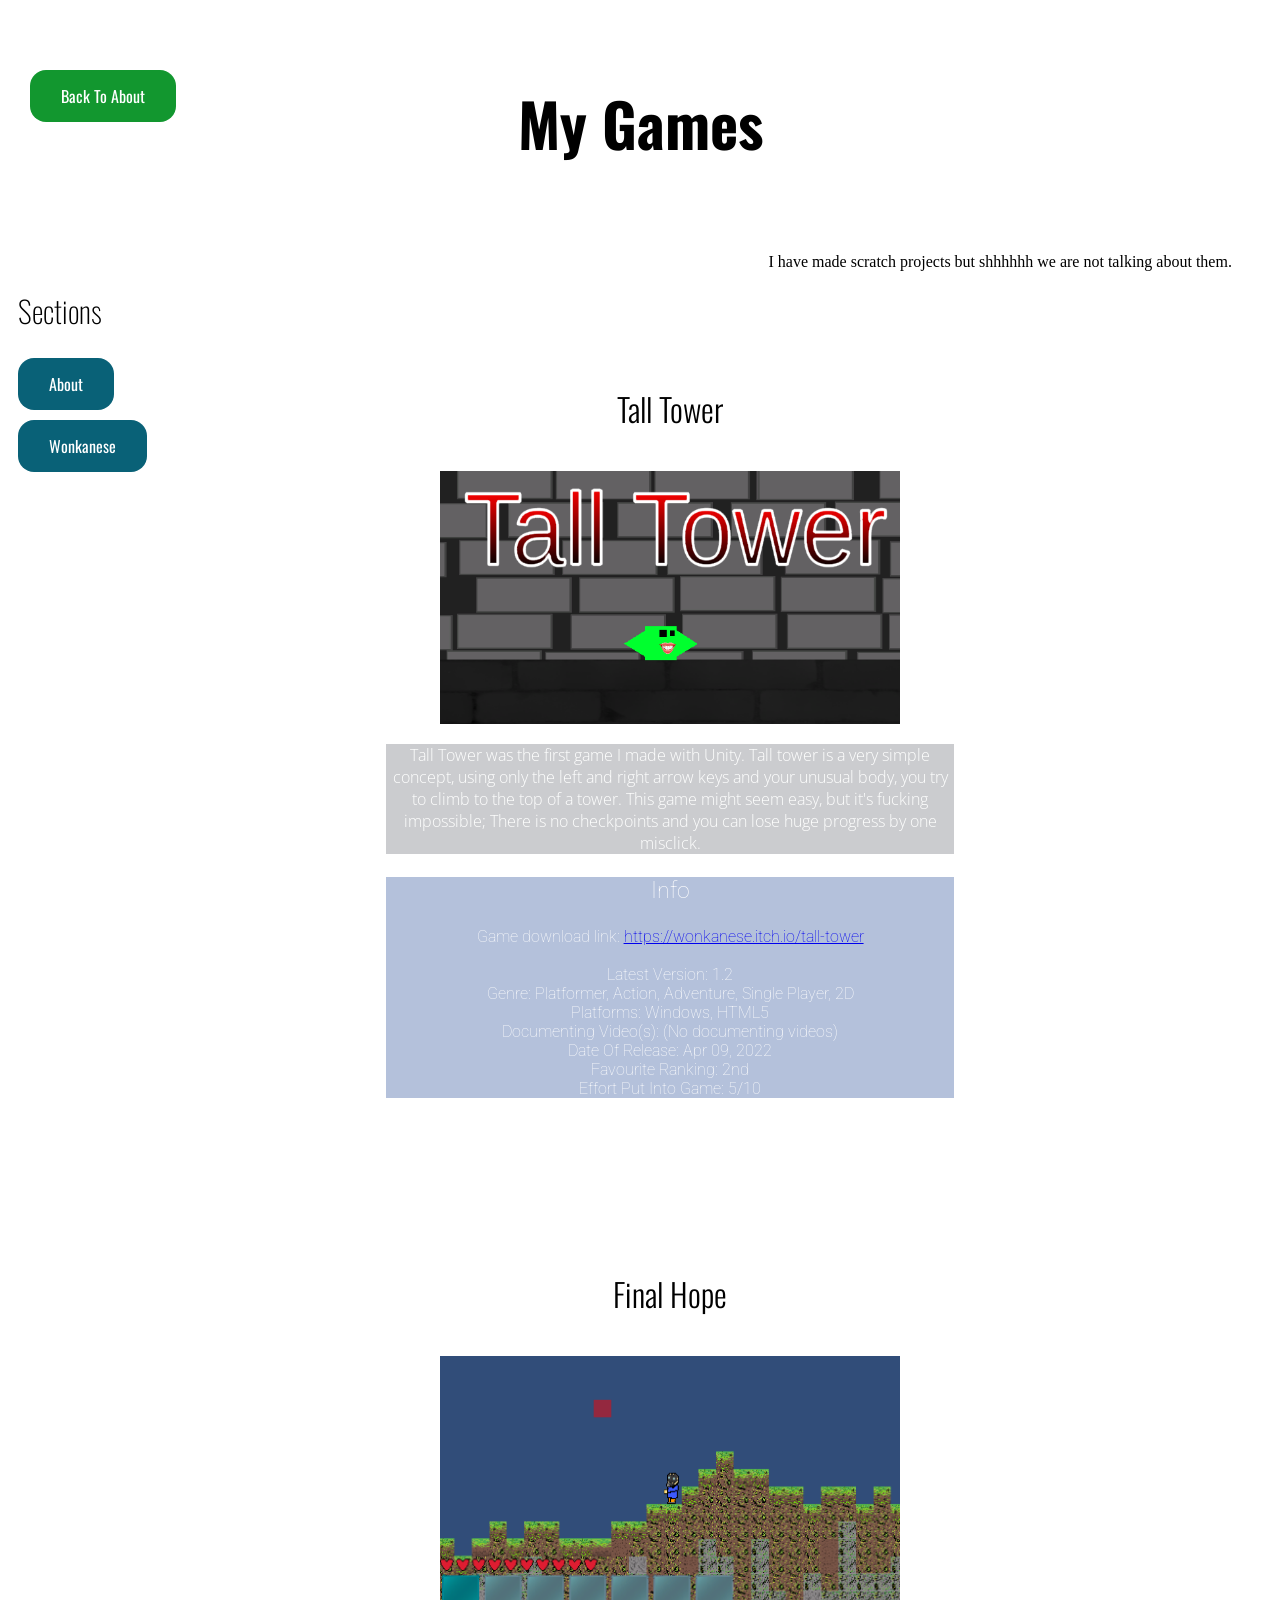
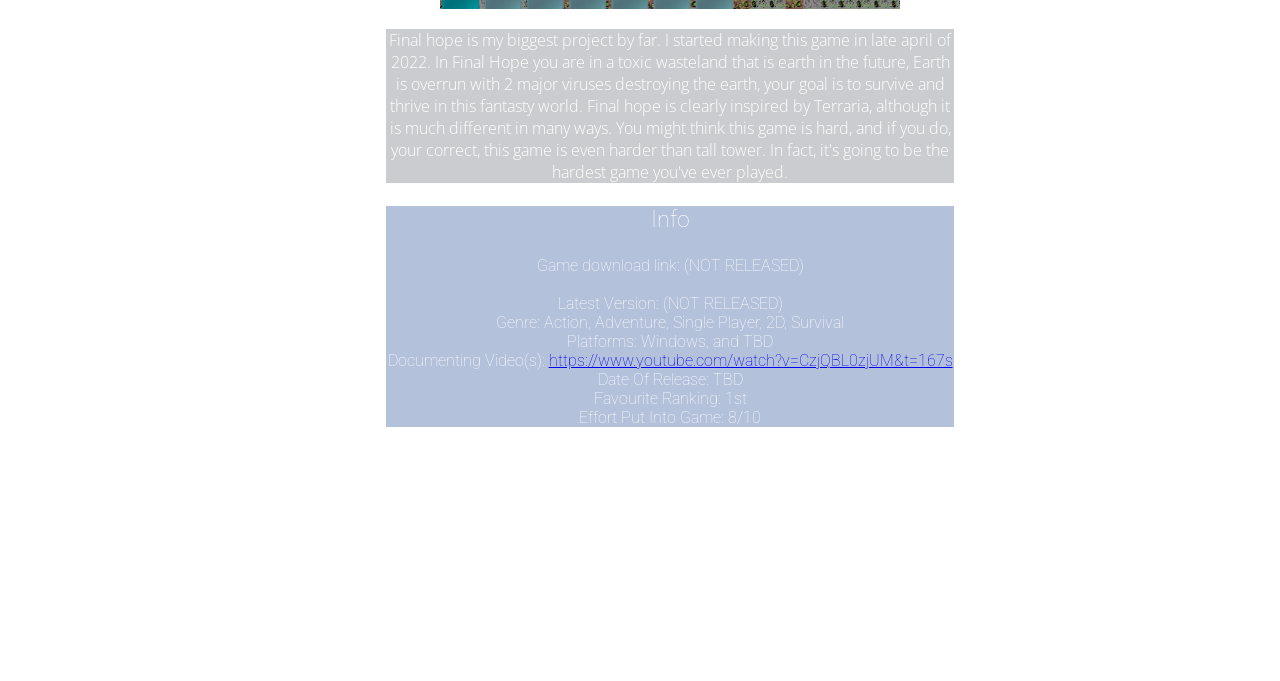
<file: mygames.html>
<!DOCTYPE html>
<html>
    <head>
        <link href='https://fonts.googleapis.com/css?family=Oswald' rel='stylesheet'>
        <link href='https://fonts.googleapis.com/css?family=Open Sans' rel='stylesheet'>
        <link href='https://fonts.googleapis.com/css?family=Roboto' rel='stylesheet'>
        <link rel="icon" type="image/x-icon" href="https://wonkanese.github.io\images\Wonkanese Flag.jpeg" />
        <link href="mygames.css" rel="stylesheet">
        <title>Wonkanese - My Games</title>
    </head>
    <body>
        <div class="header">
            <h1 id="mainfont" class="outlined">My Games</h2>
        </div>
        <div class="row">
        <a href="https://wonkanese.github.io/">
            <button class="backbutton" id="mainfont">Back To About</button>
        </a>
        <div class="column side" style="background-color:rgb(255, 255, 255); opacity: 1;">
            <h2 id="mainfont" style="font-weight: lighter; font-size: 30px;">Sections</h2>
            <a href="https://wonkanese.github.io/">
                <button class="sidebutton" id="mainfont">About</button>
            </a>
             <a href="https://wonkanese.github.io\wonkanese.html">
                <button class="sidebutton" id="mainfont" onclick="">Wonkanese</button>
            </a>
        </div>
        <div class="column middle">
            <div class="talltower">
                <h1 id="mainfont" class="outlined2" style="font-weight: 300;">Tall Tower</h1>
                <br>
                <a href="https://wonkanese.itch.io/tall-tower" target="_blank"><img src="https://wonkanese.github.io\images\CoverImage.png" alt="Unity Logo" width="460" height="253"></a> 
                <p id="opensans" style="color: rgb(255, 255, 255); font-weight: 100; background-color: rgba(181, 183, 187, 0.7);">
                    Tall Tower was the first game I made with Unity. Tall tower is a very simple concept, using only the left and right arrow keys and your unusual body, you try to climb to the top of a tower. This game might seem easy, but it's fucking impossible; There is no checkpoints and you can lose huge progress by one misclick.
                </p>
                <div id="mrroboto" style="color: rgb(255, 255, 255); font-weight: 100; background-color: rgba(148, 167, 204, 0.7);">
                <p style="font-size: 23px;">Info</p>
                <p>
                    Game download link: <a href="https://wonkanese.itch.io/tall-tower" target="_blank">https://wonkanese.itch.io/tall-tower</a>
                    <br>
                    <br>
                    Latest Version: 1.2
                    <br>
                    Genre: Platformer, Action, Adventure, Single Player, 2D
                    <br>
                    Platforms: Windows, HTML5
                    <br>
                    Documenting Video(s): (No documenting videos)
                    <br>
                    Date Of Release: Apr 09, 2022
                    <br>
                    Favourite Ranking: 2nd
                    <br>
                    Effort Put Into Game: 5/10
                    <br>
                </p>
                </div>
            </div>
            <div class="finalhope">
                <h1 id="mainfont" class="outlined2" style="font-weight: 300;">Final Hope</h1>
                <br>
                <img src="https://wonkanese.github.io\images\Final Hope screenshot.png" alt="final hope" width="460" height="253">
                <p id="opensans" style="color: rgb(255, 255, 255); font-weight: 100; background-color: rgba(181, 183, 187, 0.7);">
                    Final hope is my biggest project by far. I started making this game in late april of 2022. In Final Hope you are in a toxic wasteland that is earth in the future, Earth is overrun with 2 major viruses destroying the earth, your goal is to survive and thrive in this fantasty world. Final hope is clearly inspired by Terraria, although it is much different in many ways. You might think this game is hard, and if you do, your correct, this game is even harder than tall tower. In fact, it's going to be the hardest game you've ever played.
                </p>
                <div id="mrroboto" style="color: rgb(255, 255, 255); font-weight: 100; background-color: rgba(148, 167, 204, 0.7);">
                <p style="font-size: 23px;">Info</p>
                <p>
                    Game download link: (NOT RELEASED)
                    <br>
                    <br>
                    Latest Version: (NOT RELEASED)
                    <br>
                    Genre: Action, Adventure, Single Player, 2D, Survival
                    <br>
                    Platforms: Windows, and TBD
                    <br>
                    Documenting Video(s): <a href="https://www.youtube.com/watch?v=CzjQBL0zjUM&t=167s" target="_blank">https://www.youtube.com/watch?v=CzjQBL0zjUM&t=167s</a>
                    <br>
                    Date Of Release: TBD
                    <br>
                    Favourite Ranking: 1st
                    <br>
                    Effort Put Into Game: 8/10
                    <br>
                </p>
                </div>
            </div>
        </div>
            <p>I have made scratch projects but shhhhhh we are not talking about them.</p>
        </div>
        <div class="footer">
            <p>Footer</p>
        </div>
    </body>
</html>
</file>
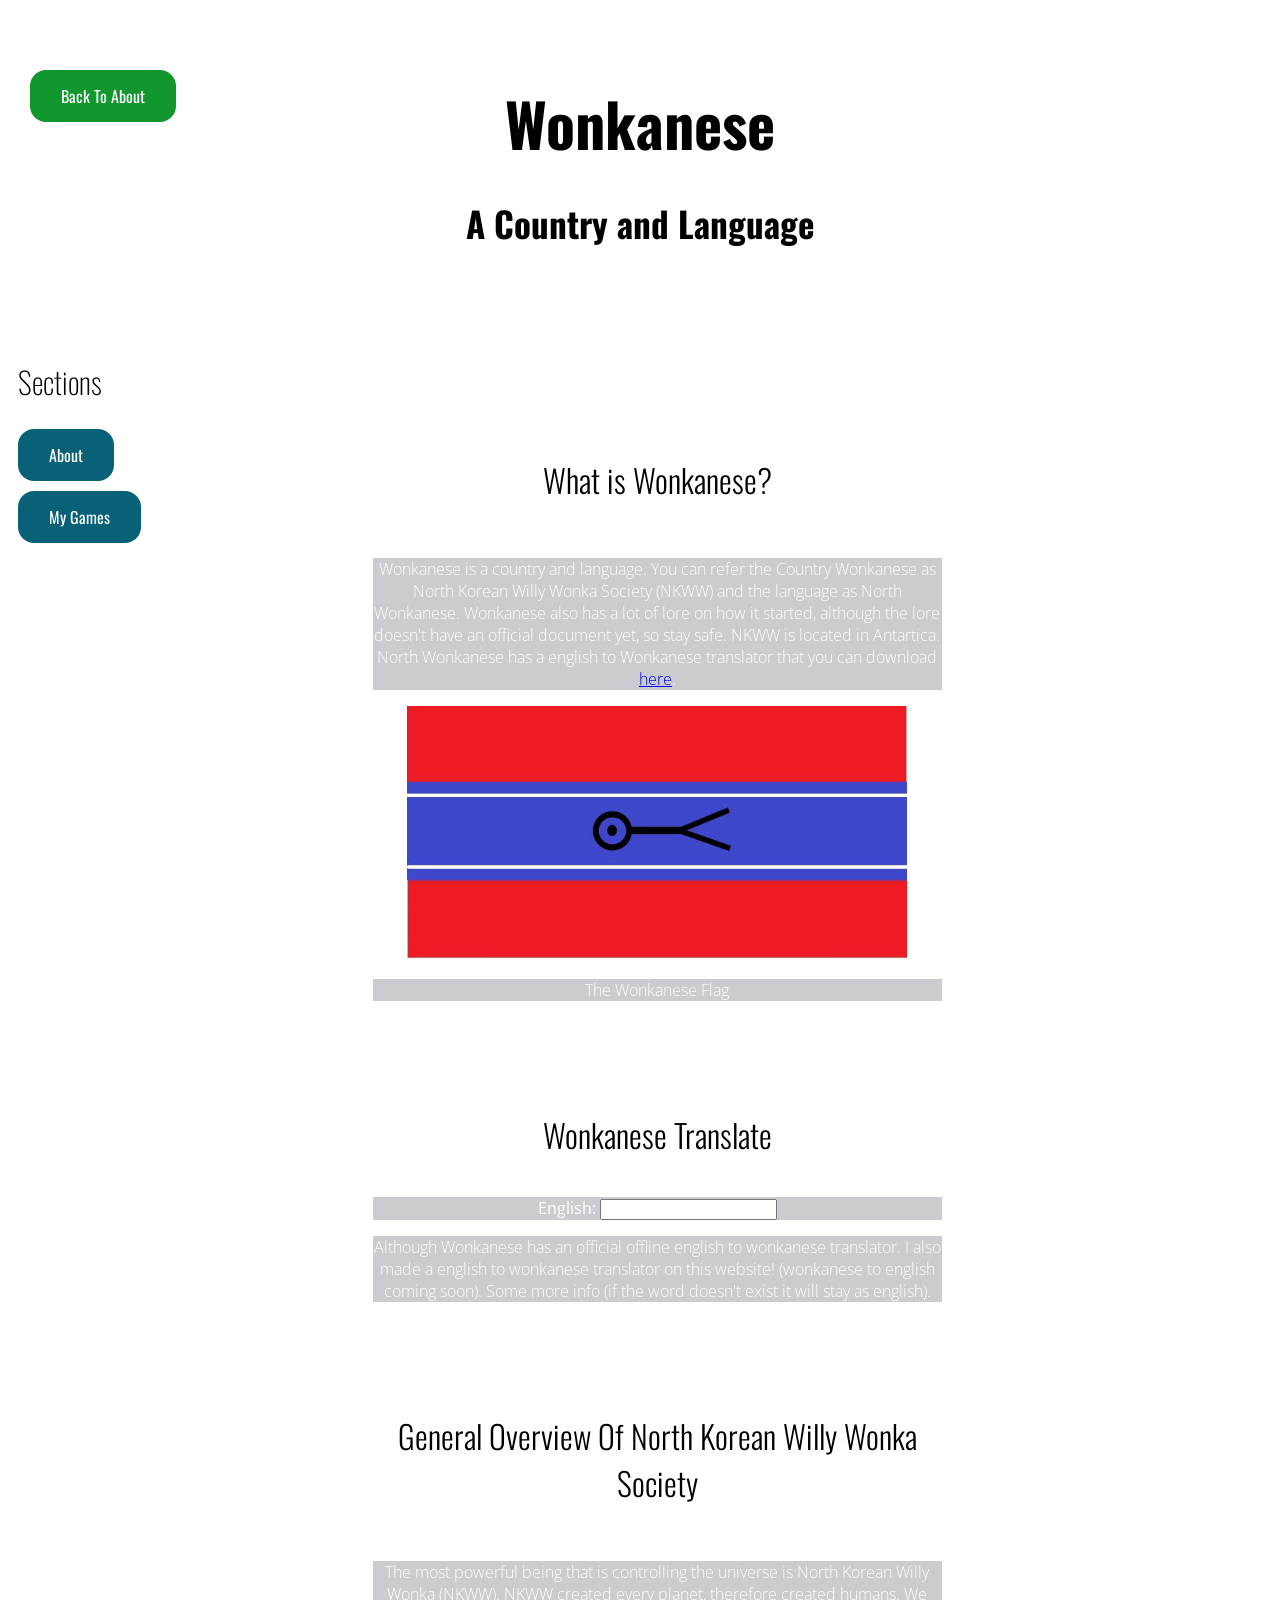
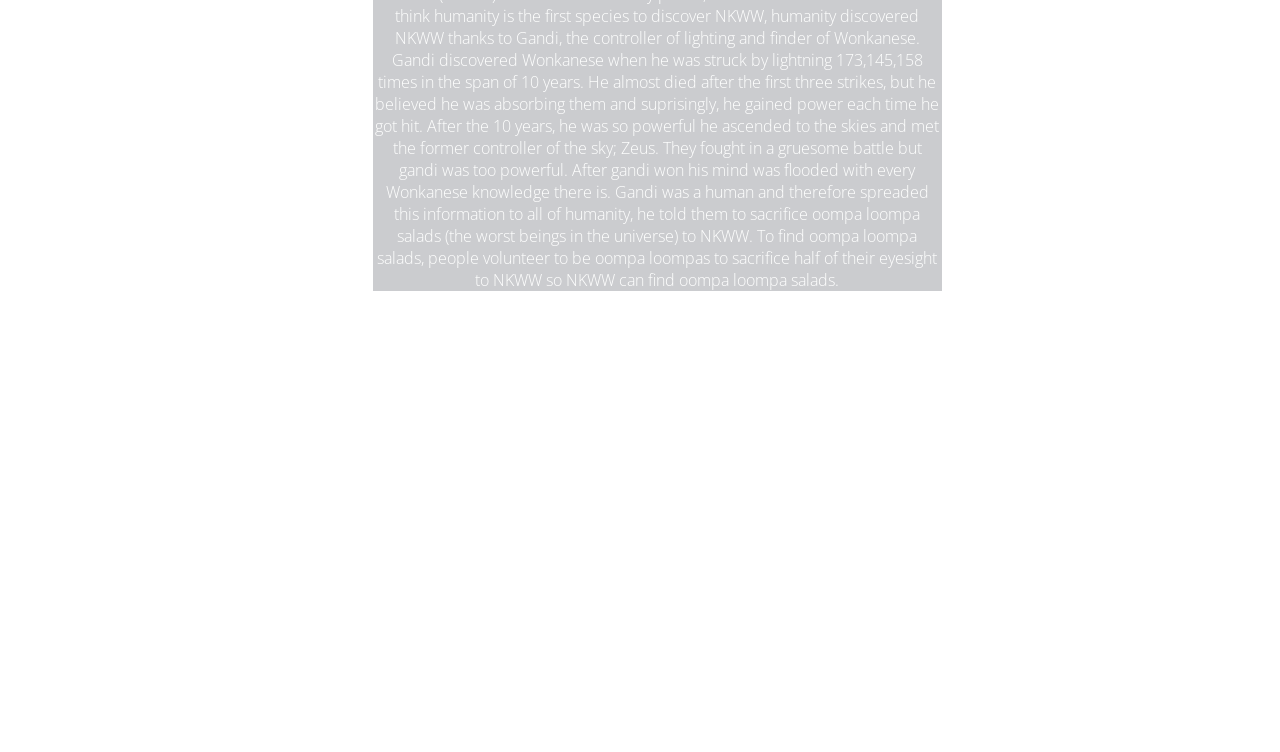
<file: wonkanese.html>
<!DOCTYPE html>
<html>
    <head>
        <link href='https://fonts.googleapis.com/css?family=Oswald' rel='stylesheet'>
        <link href='https://fonts.googleapis.com/css?family=Open Sans' rel='stylesheet'>
        <link href='https://fonts.googleapis.com/css?family=Roboto' rel='stylesheet'>
        <link rel="icon" type="image/x-icon" href="https://wonkanese.github.io\images\Wonkanese Flag.jpeg" />
        <link href="wonk.css" rel="stylesheet">
        <title>Wonkanese - Wonkanese</title>
    </head>
    <body>
        <div class="header">
            <h1 id="mainfont" class="outlined">Wonkanese</h2>
            <h3 id="mainfont" class="outlined" style="position: relative; top: -10px;">A Country and Language</h2>
        </div>
        <div class="row">
        <a href="https://wonkanese.github.io/">
            <button class="backbutton" id="mainfont">Back To About</button>
        </a>
        <div class="column side" style="background-color:rgb(255, 255, 255); opacity: 1;">
            <h2 id="mainfont" style="font-weight: lighter; font-size: 30px;">Sections</h2>
            <a href="https://wonkanese.github.io/">
                <button class="sidebutton" id="mainfont">About</button>
            </a>
            <a href="https://wonkanese.github.io/mygames.html">
                <button class="sidebutton" id="mainfont" onclick="">My Games</button>
            </a>
        </div>
        <div class="column middle">
            <div class="talltower">
                <h1 id="mainfont" class="outlined2" style="font-weight: 300;">What is Wonkanese?</h1>
                <br>
                <p id="opensans" style="color: rgb(255, 255, 255); font-weight: 100; background-color: rgba(181, 183, 187, 0.7);">
                    Wonkanese is a country and language. You can refer the Country Wonkanese as North Korean Willy Wonka Society (NKWW) and the language as North Wonkanese. Wonkanese also has a lot of lore on how it started, although the lore doesn't have an official document yet, so stay safe. NKWW is located in Antartica. North Wonkanese has a english to Wonkanese translator that you can download <a href="https://wonkanese.github.io\WonkaneseTranslate.exe" download>here</a>.
                </p>
                <img src="https://wonkanese.github.io\images\Wonkanese Flag.jpeg" alt="Wonkanese Flag" width="500" height="253">
                <p id="opensans" style="color: rgb(255, 255, 255); font-weight: 100; background-color: rgba(181, 183, 187, 0.7);">
                    The Wonkanese Flag
                </p>
                <br> <br> <br> <br>
                <h1 id="mainfont" class="outlined2" style="font-weight: 300;">Wonkanese Translate</h1>
                <br>
                <div style="background-color: rgba(181, 183, 187, 0.7); color: white;">
                    <label id="opensans" for="english">English:</label>
                    <input type="text" id="english" name="english">
                    <p id="wonkout" style="font-family: 'Open Sans';"></p>
                </div>
                <p id="opensans" style="color: rgb(255, 255, 255); font-weight: 100; background-color: rgba(181, 183, 187, 0.7);">
                    Although Wonkanese has an official offline english to wonkanese translator. I also made a english to wonkanese translator on this website! (wonkanese to english coming soon). Some more info (if the word doesn't exist it will stay as english).
                </p>
                <br> <br> <br> <br>
                <h1 id="mainfont" class="outlined2" style="font-weight: 300;">General Overview Of North Korean Willy Wonka Society</h1>
                <br>
                <p id="opensans" style="color: rgb(255, 255, 255); font-weight: 100; background-color: rgba(181, 183, 187, 0.7);">
                   The most powerful being that is controlling the universe is North Korean Willy Wonka (NKWW). NKWW created every planet, therefore created humans. We think humanity is the first species to discover NKWW, humanity discovered NKWW thanks to Gandi, the controller of lighting and finder of Wonkanese. Gandi discovered Wonkanese when he was struck by lightning 173,145,158 times in the span of 10 years. He almost died after the first three strikes, but he believed he was absorbing them and suprisingly, he gained power each time he got hit. After the 10 years, he was so powerful he ascended to the skies and met the former controller of the sky; Zeus. They fought in a gruesome battle but gandi was too powerful. After gandi won his mind was flooded with every Wonkanese knowledge there is. Gandi was a human and therefore spreaded this information to all of humanity, he told them to sacrifice oompa loompa salads (the worst beings in the universe) to NKWW. To find oompa loompa salads, people volunteer to be oompa loompas to sacrifice half of their eyesight to NKWW so NKWW can find oompa loompa salads.
                </p>
            </div>
        </div>
        </div>
        <div class="footer">
            <p>Footer</p>
        </div>
    </body>
    <head>
                <script src="main.js"></script>
    </head>
</html>
</file>
<file: mygames.css>
#mainfont {
    font-family: 'Oswald';
}

#opensans{
  font-family: 'Open Sans';
}

#mrroboto {
  font-family: 'Roboto';
}
.header {
    /*background-color: #23ccbe;*/
    padding: 30px;
    text-align: center;
    font-size: 30px;
    color: rgb(0, 0, 0);
}

.column {
  float: left;
  padding: 10px;
  height: 800px;
}

.finalhope {
  position: relative;
  top: 250px;
}
.talltower {
  position: relative;
  top: 100px;
}
/* Left and right column */
.column.side {
  width: 12%;
  top: 130px;
  position: sticky;
}
.sidebutton{
  border: none;
  color: rgb(255, 255, 255);
  padding: 14px 31px;
  text-align: center;
  background-color: rgb(9, 97, 119);
  text-decoration: none;
  display: inline-block;
  border-radius:1em;
  font-size: 16px;
  margin-bottom: 10px;
  cursor: pointer;
}

.sidebutton:hover {
  color:black;
  background-color: rgb(21, 230, 160);
}
.backbutton {
  border: none;
  color: rgb(255, 255, 255);
  padding: 14px 31px;
  text-align: center;
  background-color: rgb(18, 151, 47);
  text-decoration: none;
  display: inline-block;
  left: 30px;
  top: 70px;
  border-radius:1em;
  z-index: 100;
  font-size: 16px;
  position: fixed;
  cursor: pointer;
}
.backbutton:hover {
    color: white;
    background-color: rgb(21, 230, 160);;
}
/* Middle column */
.column.middle {
  width: 45%;
  position: relative;
  left: 196px;
  height: 2000px;
  text-align: center;
}

/* Clear floats after the columns */
.row:after {
  content: "";
  display: table;
  clear: both;
}

/* Style the footer */
.footer {
  background-color: rgb(255, 255, 255);
  width: 90%;
  position: fixed;
  height: 50px;
  text-align: center;
}
body {
  background-image: url("https://t4.ftcdn.net/jpg/01/98/24/71/360_F_198247162_JwrVkhqowZb4NJC24156nV6QYRhsV8Qf.jpg");
  background-repeat: no-repeat;
  background-size: cover;
}
.outlined {
  color: rgb(0, 0, 0);
  text-shadow:
    -2px -2px 0 rgb(255, 255, 255),
     0   -2px 0 rgb(255, 255, 255),
     2px -2px 0 rgb(255, 255, 255),
     2px  0   0 rgb(255, 255, 255),
     2px  2px 0 rgb(255, 255, 255),
     0    2px 0 rgb(255, 255, 255),
    -2px  2px 0 rgb(255, 255, 255),
    -2px  0   0 rgb(255, 255, 255);
}
.outlined2 {
  color: rgb(0, 0, 0);
  text-shadow:
    -1px -1px 0 rgb(255, 255, 255),
     0   -1px 0 rgb(255, 255, 255),
     1px -1px 0 rgb(255, 255, 255),
     1px  0   0 rgb(255, 255, 255),
     1px  1px 0 rgb(255, 255, 255),
     0    1px 0 rgb(255, 255, 255),
    -1px  1px 0 rgb(255, 255, 255),
    -1px  0   0 rgb(255, 255, 255);
}
</file>
<file: wonk.css>
#mainfont {
    font-family: 'Oswald';
}

#opensans{
  font-family: 'Open Sans';
}

#mrroboto {
  font-family: 'Roboto';
}
.header {
    /*background-color: #23ccbe;*/
    padding: 30px;
    text-align: center;
    font-size: 30px;
    color: rgb(0, 0, 0);
}

.column {
  float: left;
  padding: 10px;
  height: 800px;
}

.finalhope {
  position: relative;
  top: 250px;
}
.talltower {
  position: relative;
  top: 100px;
}
/* Left and right column */
.column.side {
  width: 11%;
  top: 130px;
  position: sticky;
}
.sidebutton{
  border: none;
  color: rgb(255, 255, 255);
  padding: 14px 31px;
  text-align: center;
  background-color: rgb(9, 97, 119);
  text-decoration: none;
  display: inline-block;
  border-radius:1em;
  font-size: 16px;
  margin-bottom: 10px;
  cursor: pointer;
}

.sidebutton:hover {
  color:black;
  background-color: rgb(21, 230, 160);
}
.backbutton {
  border: none;
  color: rgb(255, 255, 255);
  padding: 14px 31px;
  text-align: center;
  background-color: rgb(18, 151, 47);
  text-decoration: none;
  display: inline-block;
  left: 30px;
  top: 70px;
  border-radius:1em;
  z-index: 100;
  font-size: 16px;
  position: fixed;
  cursor: pointer;
}
.backbutton:hover {
    color: white;
    background-color: rgb(21, 230, 160);;
}
/* Middle column */
.column.middle {
  width: 45%;
  position: relative;
  left: 196px;
  height: 2000px;
  text-align: center;
}

/* Clear floats after the columns */
.row:after {
  content: "";
  display: table;
  clear: both;
}

/* Style the footer */
.footer {
  background-color: rgb(255, 255, 255);
  width: 90%;
  position: fixed;
  height: 50px;
  text-align: center;
}
body {
  background-image: url("https://images.pexels.com/photos/7130475/pexels-photo-7130475.jpeg?auto=compress&cs=tinysrgb&dpr=1&w=500");
  background-repeat: no-repeat;
  background-size: cover;
}
.outlined {
  color: rgb(0, 0, 0);
  text-shadow:
    -2px -2px 0 rgb(255, 255, 255),
     0   -2px 0 rgb(255, 255, 255),
     2px -2px 0 rgb(255, 255, 255),
     2px  0   0 rgb(255, 255, 255),
     2px  2px 0 rgb(255, 255, 255),
     0    2px 0 rgb(255, 255, 255),
    -2px  2px 0 rgb(255, 255, 255),
    -2px  0   0 rgb(255, 255, 255);
}
.outlined2 {
  color: rgb(0, 0, 0);
  text-shadow:
    -1px -1px 0 rgb(255, 255, 255),
     0   -1px 0 rgb(255, 255, 255),
     1px -1px 0 rgb(255, 255, 255),
     1px  0   0 rgb(255, 255, 255),
     1px  1px 0 rgb(255, 255, 255),
     0    1px 0 rgb(255, 255, 255),
    -1px  1px 0 rgb(255, 255, 255),
    -1px  0   0 rgb(255, 255, 255);
}
</file>
